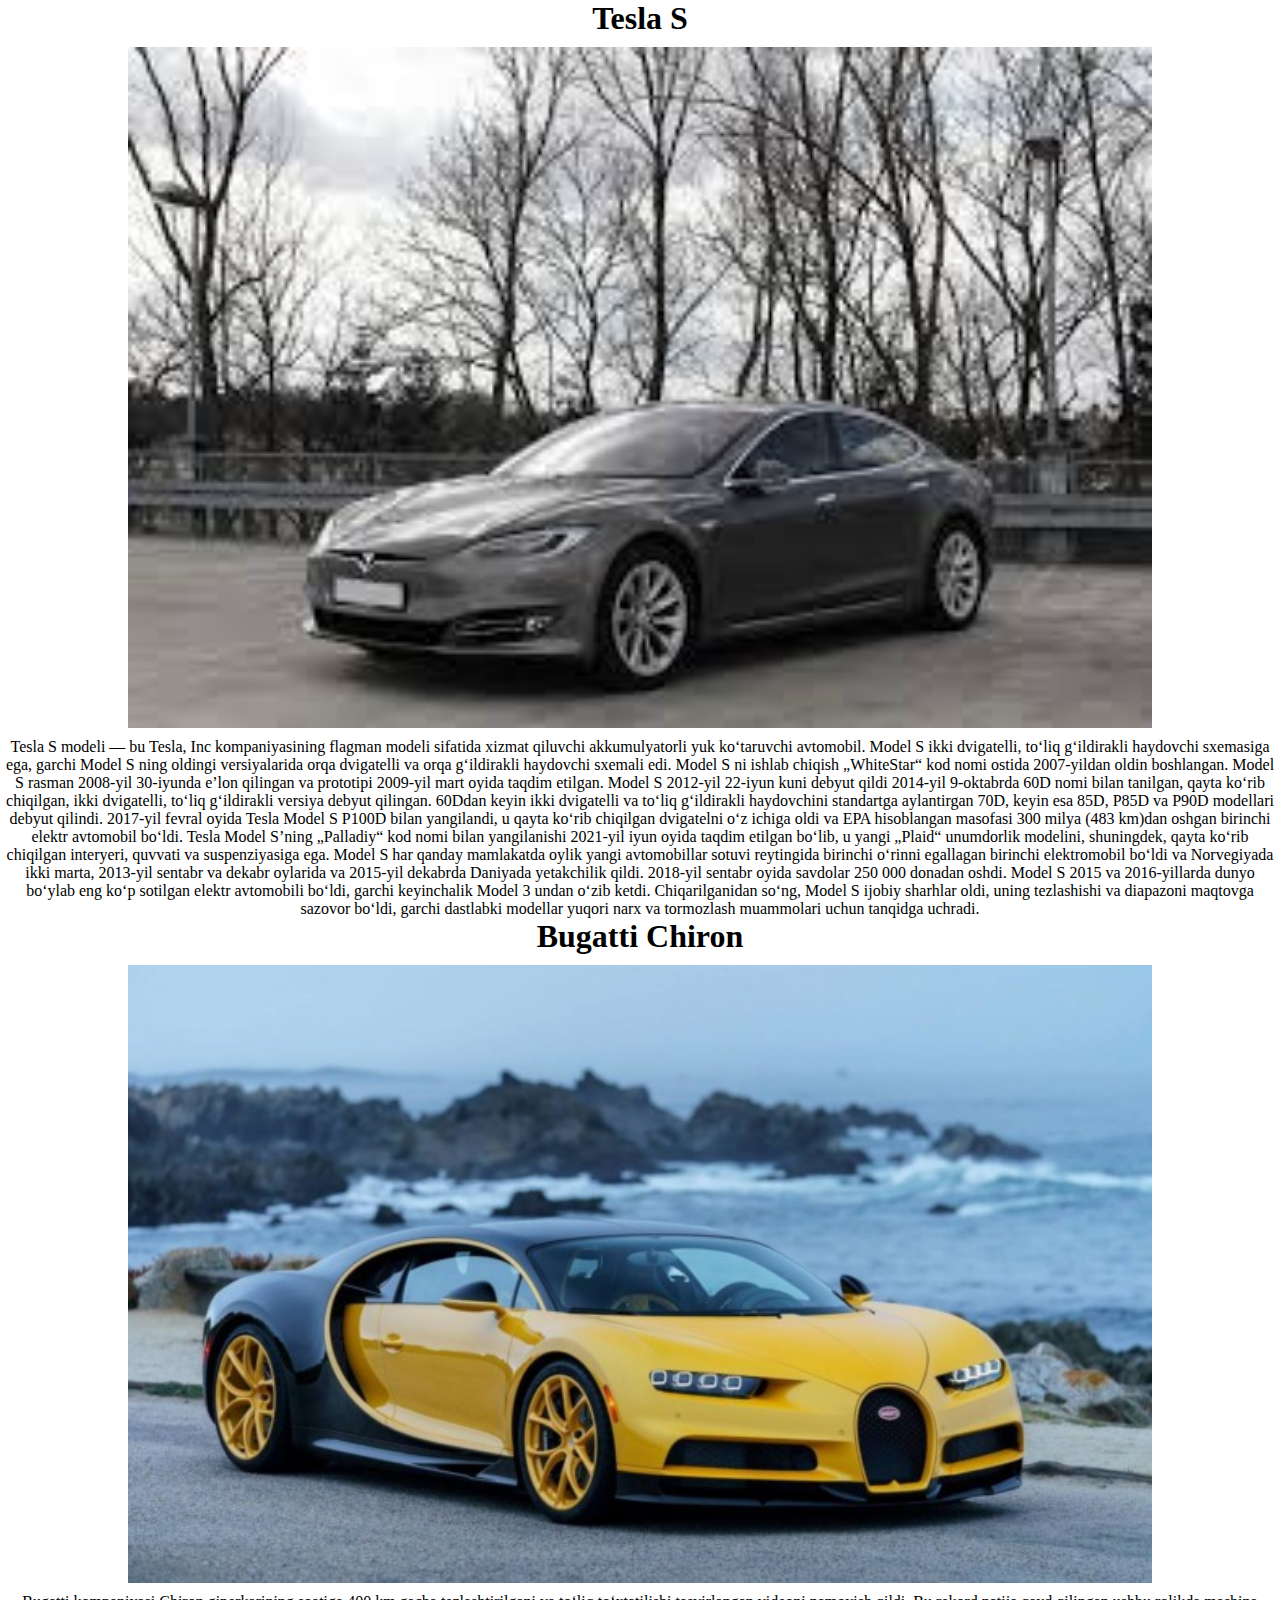
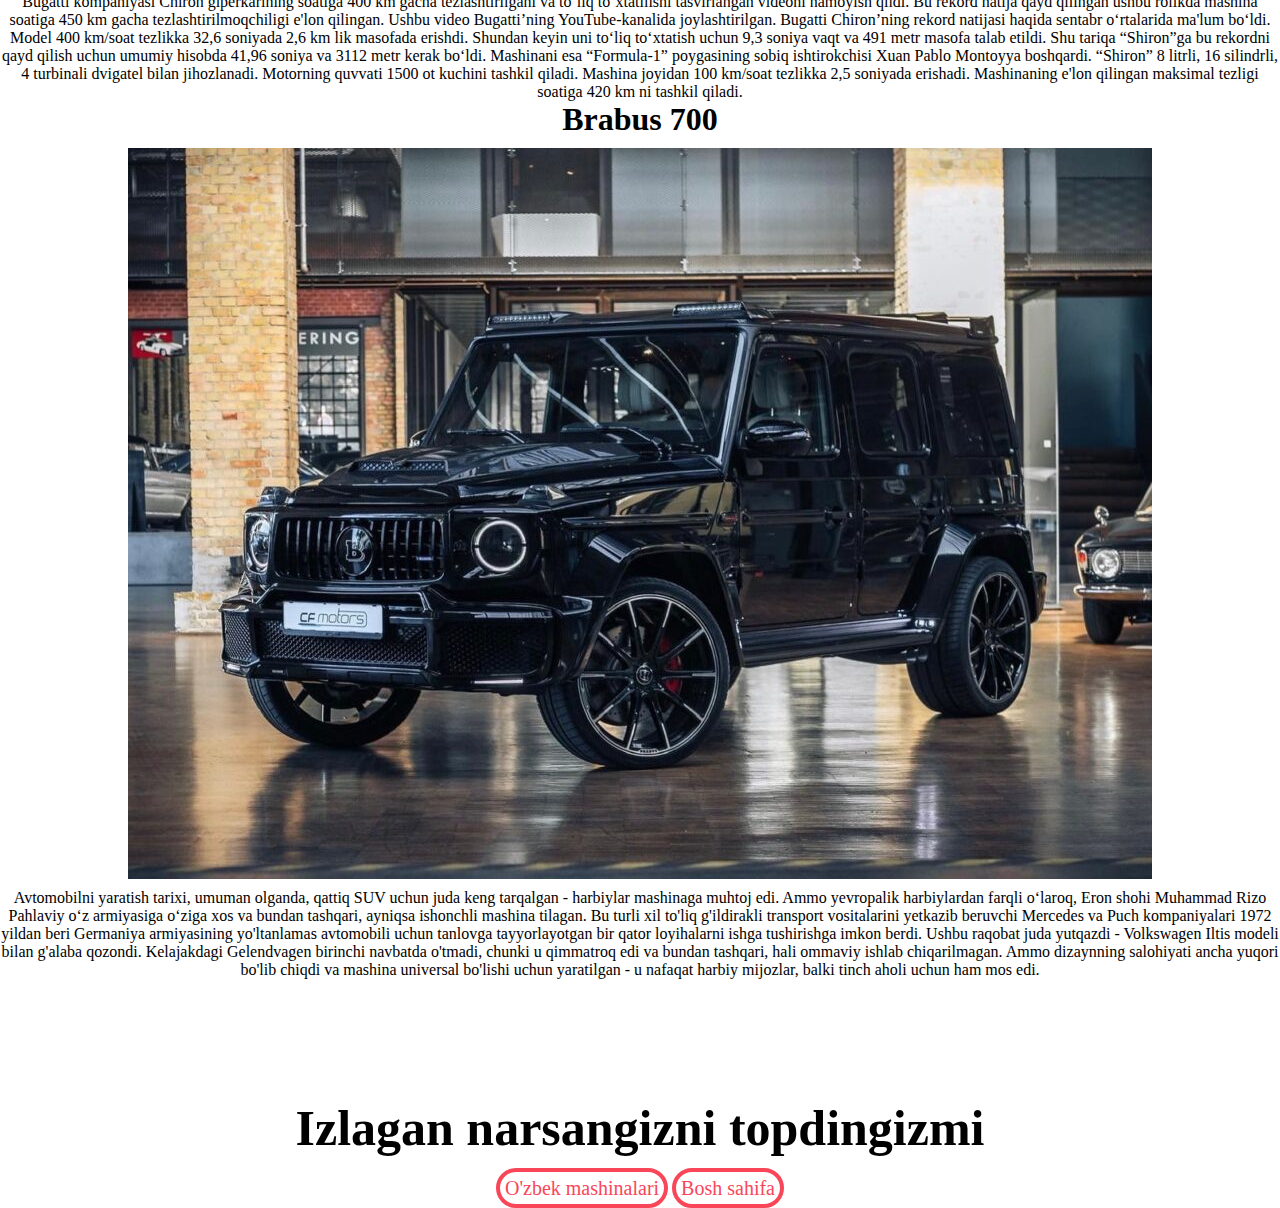
<file: europ-cars/index.html>
<html lang="en">

<head>
    <meta charset="UTF-8">
    <meta name="viewport" content="width=device-width, initial-scale=1.0">
    <title>Chetel mashinalari</title>
    <link rel="stylesheet" href="../style.css">
    <script src="../script.js"></script>
    <link rel="icon" type="images/x-icon" href="europ.logo.jpg">
</head>

<body>
    <div class="wrapper">
        <h1>Tesla S</h1>
        <img src="tesla s.jpg" alt="tesla" class="car">
        <p>
            Tesla S modeli — bu Tesla, Inc kompaniyasining flagman modeli sifatida xizmat qiluvchi akkumulyatorli yuk
            koʻtaruvchi avtomobil. Model S ikki dvigatelli, toʻliq gʻildirakli haydovchi sxemasiga ega, garchi Model S
            ning oldingi versiyalarida orqa dvigatelli va orqa gʻildirakli haydovchi sxemali edi.

            Model S ni ishlab chiqish „WhiteStar“ kod nomi ostida 2007-yildan oldin boshlangan. Model S rasman 2008-yil
            30-iyunda eʼlon qilingan va prototipi 2009-yil mart oyida taqdim etilgan. Model S 2012-yil 22-iyun kuni
            debyut qildi 2014-yil 9-oktabrda 60D nomi bilan tanilgan, qayta koʻrib chiqilgan, ikki dvigatelli, toʻliq
            gʻildirakli versiya debyut qilingan. 60Ddan keyin ikki dvigatelli va toʻliq gʻildirakli haydovchini
            standartga aylantirgan 70D, keyin esa 85D, P85D va P90D modellari debyut qilindi. 2017-yil fevral oyida
            Tesla Model S P100D bilan yangilandi, u qayta koʻrib chiqilgan dvigatelni oʻz ichiga oldi va EPA hisoblangan
            masofasi 300 milya (483 km)dan oshgan birinchi elektr avtomobil boʻldi. Tesla Model S’ning „Palladiy“ kod
            nomi bilan yangilanishi 2021-yil iyun oyida taqdim etilgan boʻlib, u yangi „Plaid“ unumdorlik modelini,
            shuningdek, qayta koʻrib chiqilgan interyeri, quvvati va suspenziyasiga ega.

            Model S har qanday mamlakatda oylik yangi avtomobillar sotuvi reytingida birinchi oʻrinni egallagan birinchi
            elektromobil boʻldi va Norvegiyada ikki marta, 2013-yil sentabr va dekabr oylarida va 2015-yil dekabrda
            Daniyada yetakchilik qildi. 2018-yil sentabr oyida savdolar 250 000 donadan oshdi. Model S 2015 va
            2016-yillarda dunyo boʻylab eng koʻp sotilgan elektr avtomobili boʻldi, garchi keyinchalik Model 3 undan
            oʻzib ketdi. Chiqarilganidan soʻng, Model S ijobiy sharhlar oldi, uning tezlashishi va diapazoni maqtovga
            sazovor boʻldi, garchi dastlabki modellar yuqori narx va tormozlash muammolari uchun tanqidga uchradi.
        </p>
    </div>
    <div class="wrapper">
        <h1>Bugatti Chiron</h1>
        <img src="bugatti chiron.jpg" alt="Bugatti" class="car">
        <p>
            Bugatti kompaniyasi Chiron giperkarining soatiga 400 km gacha tezlashtirilgani va to‘liq to‘xtatilishi
            tasvirlangan videoni namoyish qildi. Bu rekord natija qayd qilingan ushbu rolikda mashina soatiga 450 km
            gacha tezlashtirilmoqchiligi e'lon qilingan. Ushbu video Bugatti’ning YouTube-kanalida joylashtirilgan.

            Bugatti Chiron’ning rekord natijasi haqida sentabr o‘rtalarida ma'lum bo‘ldi. Model 400 km/soat tezlikka
            32,6 soniyada 2,6 km lik masofada erishdi. Shundan keyin uni to‘liq to‘xtatish uchun 9,3 soniya vaqt va 491
            metr masofa talab etildi. Shu tariqa “Shiron”ga bu rekordni qayd qilish uchun umumiy hisobda 41,96 soniya va
            3112 metr kerak bo‘ldi. Mashinani esa “Formula-1” poygasining sobiq ishtirokchisi Xuan Pablo Montoyya
            boshqardi.

            “Shiron” 8 litrli, 16 silindrli, 4 turbinali dvigatel bilan jihozlanadi. Motorning quvvati 1500 ot kuchini
            tashkil qiladi. Mashina joyidan 100 km/soat tezlikka 2,5 soniyada erishadi. Mashinaning e'lon qilingan
            maksimal tezligi soatiga 420 km ni tashkil qiladi.
        </p>
    </div>
    <div class="wrapper">
        <h1>Brabus 700 </h1>
        <img src="brabus.jpg" alt="Gelik" class="car">
        <p>
            Avtomobilni yaratish tarixi, umuman olganda, qattiq SUV uchun juda keng tarqalgan - harbiylar mashinaga muhtoj
            edi. Ammo yevropalik harbiylardan farqli o‘laroq, Eron shohi Muhammad Rizo Pahlaviy o‘z armiyasiga o‘ziga xos va
            bundan tashqari, ayniqsa ishonchli mashina tilagan. Bu turli xil to'liq g'ildirakli transport vositalarini
            yetkazib beruvchi Mercedes va Puch kompaniyalari 1972 yildan beri Germaniya armiyasining yo'ltanlamas avtomobili
            uchun tanlovga tayyorlayotgan bir qator loyihalarni ishga tushirishga imkon berdi.
    
            Ushbu raqobat juda yutqazdi - Volkswagen Iltis modeli bilan g'alaba qozondi. Kelajakdagi Gelendvagen birinchi
            navbatda o'tmadi, chunki u qimmatroq edi va bundan tashqari, hali ommaviy ishlab chiqarilmagan. Ammo dizaynning
            salohiyati ancha yuqori bo'lib chiqdi va mashina universal bo'lishi uchun yaratilgan - u nafaqat harbiy
            mijozlar, balki tinch aholi uchun ham mos edi.
        </p>
        <div>
            <h2>Izlagan narsangizni topdingizmi</h2>
            <a href="../uzbek-cars/index.html" class="navigator">O'zbek mashinalari</a>
            <a href="../index.html" class="navigator">Bosh sahifa</a>
        </div>
    </div>
</body>

</html>
</file>
<file: style.css>
* {
    margin: 0;
    padding: 0;
    box-sizing: border-box;
    text-decoration: none;
    list-style: none;
}

header {
    width: 100%;
    height: 100vh;
    background-image: linear-gradient(rgba(0, 0, 0, 0.7), rgba(0, 0, 0, 0.7)), url('./mers.jpg');
    background-position: center;
    background-size: cover;
    background-repeat: no-repeat;
}

header nav {
    display: flex;
    justify-content: space-around;
    /* align-items: center; */
}

nav ul {
    display: inline-block;
    font-size: 30px;
    font-weight: 700;
    margin: 0;
}

nav ul {
    display: inline-block;
    float: right;
    margin-right: 150px;
    margin-top: 20px;
}

nav ul li {
    display: inline-block;
    list-style: none;
    margin-right: 20px;
}

nav ul li a {
    color: red;
    text-decoration: none;
    font-weight: 700;
}

header nav ul li::after {
    /* padding: 17 20; */
    content: '';
    width: 100px;
    height: 0px;
    display: block;
    background: #fa4659;
    margin-top: 10px;
}

nav ul li:hover::after {
    height: 4px;
    transition: 0.5s;
}

/* .logo {
   font-family: Arial, Helvetica, sans-serif;
   font-style: normal;
   font-weight: 700;
   font-size: 20px;
   line-height: 23px;
   color: red;
} */
header h1 {
    font-family: Arial, Helvetica, sans-serif;
    font-style: normal;
    font-weight: 700;
    font-size: 40px;
    line-height: 46px;
    color: red;
    text-align: center;
    margin-top: 150px;
}

header p {
    font-family: Arial, Helvetica, sans-serif;
    font-style: normal;
    font-weight: 400;
    font-size: 18px;
    line-height: 21px;
    color: #fa4659;
    text-align: center;
    margin-top: 38px;
}

div {
    text-align: center;
    margin-top: 120px;
    color: #fa4659;
}

div h2 {
    font-size: 50px;
    margin-bottom: 20px;
}

a.navigator {
    font-size: 20px;
    color: #fa4659;
    background: transparent;
    border: 4px solid #fa4659;
    border-radius: 20px;
    padding: 5px;
}

.car {
    width: 80%;
    height: auto;
    margin: 10px auto;
}

.wrapper {
    color: black;
    margin: 0;
    text-align: center;
}

h2 {
    text-align: center;
    color: black;
    ;
}



.back-to-top {
    display: inline-block;
    height: 40px;
    width: 40px;
    position: fixed;
    bottom: 40px;
    right: 20px;
    -webkit-box-shadow: 0 0 10px rgba(0, 0, 0, 0.05);
    box-shadow: 0 0 10px rgba(0, 0, 0, 0.05);
    overflow: hidden;
    text-indent: 100%;
    white-space: nowrap;
    background: #2c59aa url(./images/cd-top-arrow.svg) no-repeat center 50%;
    visibility: hidden;
    opacity: 0;
    cursor: pointer;
}

.back-to-top--show {
    visibility: visible;
    opacity: 0.5;
}

.back-to-top:hover {
    background-color: #2c59aa;
    opacity: 1;
}

.cd-top {
    display: inline-block;
    height: 40px;
    width: 40px;
    position: fixed;
    bottom: 40px;
    right: 10px;
    -webkit-box-shadow: 0 0 10px rgba(0, 0, 0, 0.05);
    box-shadow: 0 0 10px rgba(0, 0, 0, 0.05);
    /* image replacement properties */
    overflow: hidden;
    text-indent: 100%;
    white-space: nowrap;
    background: #2c59aa url('../img/cd-top-arrow.svg') no-repeat center 50%;
    visibility: hidden;
    opacity: 0;
    -webkit-transition: opacity .3s 0s, visibility 0s .3s, background-color .3s 0s;
    transition: opacity .3s 0s, visibility 0s .3s, background-color .3s 0s;
    z-index: 50;
  }
  
  .cd-top.cd-top--show,
  .cd-top.cd-top--fade-out,
  .cd-top:hover {
    -webkit-transition: opacity .3s 0s, visibility 0s 0s, background-color .3s 0s;
    transition: opacity .3s 0s, visibility 0s 0s, background-color .3s 0s;
  }
  
  .cd-top.cd-top--show {
    visibility: visible;
    opacity: 1;
  }
  
  .cd-top.cd-top--fade-out {
    opacity: .5;
  }
  
  .cd-top:hover {
    background-color: #2c59aa;
    opacity: 1;
  }

.main {
    margin: 0;
    display: flex;
    flex-direction: column;
    justify-content: center;
    align-items: center;
    gap: 20px;
}

@media (min-width: 481px) {
    .main {
        flex-direction: row;
    }
}
</file>
